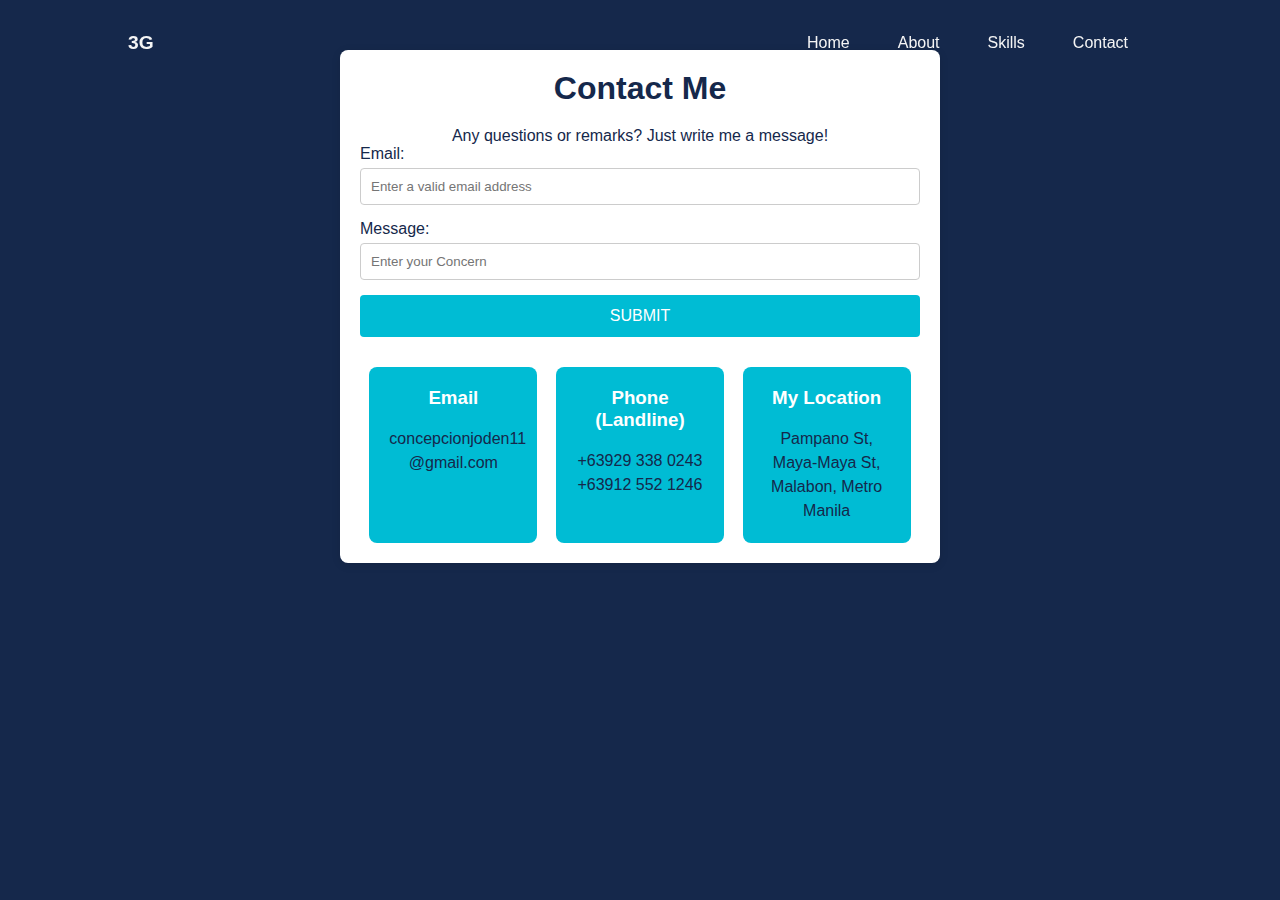
<file: docs/contact.html>
<!DOCTYPE html>
<html>
<head>
  <title>Contact</title>
  <link rel="stylesheet" href="css/contact.css">
</head>
<body>
  <header>
    <a href="#" class="logo">3G</a> <br>
    <ul class="navmenu">
      
<li><a href="index.html">Home</a> </li>      
<li><a href="about.html">About</a> </li>
<li><a href="skill.html">Skills</a> </li>
<li><a href="contact.html">Contact</a> </li>
    </ul>
  </header>


  <div class="container">

        <h1>Contact Me</h1>
        <p>Any questions or remarks? Just write me a message!</p>
        <div class="form-group">
            <label for="email">Email:</label>
            <input type="email" id="email" name="email" placeholder="Enter a valid email address" required>
        </div>
        <div class="form-group">
            <label for="name">Message:</label>
            <input type="text" id="name" name="name" placeholder="Enter your Concern" required>
        </div>
        <button type="submit">SUBMIT</button>

        <div class="contact-info">
            <div class="contact-item">
                <i class="fas fa-running"></i>
                <h3>Email</h3>
                <br>
                <p>concepcionjoden11<br>@gmail.com</p>
            </div>
            <div class="contact-item">
                <i class="fas fa-phone-alt"></i>
                <h3>Phone (Landline)</h3>
                <br>
                <p>+63929 338 0243 <br>+63912 552 1246</p>
            </div>
            <div class="contact-item">
                <i class="fas fa-map-marker-alt"></i>
                <h3>My Location</h3>
                <br>
                <p>Pampano St, Maya-Maya St, Malabon, Metro Manila</p>
            </div>
        </div>
    </div>


</body>
</html>
</file>
<file: docs/css/contact.css>
* {
    box-sizing: border-box;
    padding: 0;
    margin: 0;
    font-family: "Poppins", sans-serif;
    text-decoration: none;
    list-style: none;
  }
  body {
    background-color: #15284b;
    color: whitesmoke;
  } 
  header {
    position: fixed;
    width: 100%;
    top: 0;
    right: 0;
    z-index: 1000;
    display: flex;
    align-items: center;
    justify-content: space-between;
    padding: 2rem 8rem;
  }
  .logo {
    color: whitesmoke;
    font-size: 1.2rem;
    font-weight: 600;
  }
  .navmenu {
    display: flex;
  }
  .navmenu a {
    display: inline-block;
    margin: 0 1.5rem;
    color: whitesmoke;
    font-weight: 500;
    transform: all 0.6s;
  }
  .navmenu a:hover {
    transform: translateY(-5px);
  }

  .container {
        max-width: 600px;
        margin: 50px auto;
        padding: 20px;
        background-color: #fff;
        border-radius: 8px;
        box-shadow: 0 2px 10px rgba(0, 0, 0, 0.1);
    }

    h1 {
        text-align: center;
        margin-bottom: 20px;
        color: #15284b;
    }
    p {
      text-align: center;
      color: #15284b;
    }

    .form-group {
        margin-bottom: 15px;
        color: #15284b;
    }

    label {
        display: block;
        margin-bottom: 5px;
    }

    input[type="text"],
    input[type="email"] {
        width: 100%;
        padding: 10px;
        border: 1px solid #ccc;
        border-radius: 4px;
        box-sizing: border-box;
    }

    button {
        background-color: #00bcd4; /* Teal button */
        color: white;
        padding: 12px 20px;
        border: none;
        border-radius: 4px;
        cursor: pointer;
        width: 100%;
        font-size: 16px;
    }

    button:hover {
        background-color: #009688;
    }

    .contact-info {
        display: flex;
        justify-content: space-around;
        margin-top: 30px;
    }

    .contact-item {
        text-align: center;
        width: 30%;
        padding: 20px;
        background-color: #00bcd4; /* Teal background */
        color: white;
        border-radius: 8px;
    }

    .contact-item i {
        font-size: 36px;
        margin-bottom: 10px;
    }

    .contact-item p {
        line-height: 1.5;
    }

    @media (max-width: 768px) {
        .contact-info {
            flex-direction: column;
        }
        .contact-item {
            width: 100%;
            margin-bottom: 15px;
        }
    }
</file>
